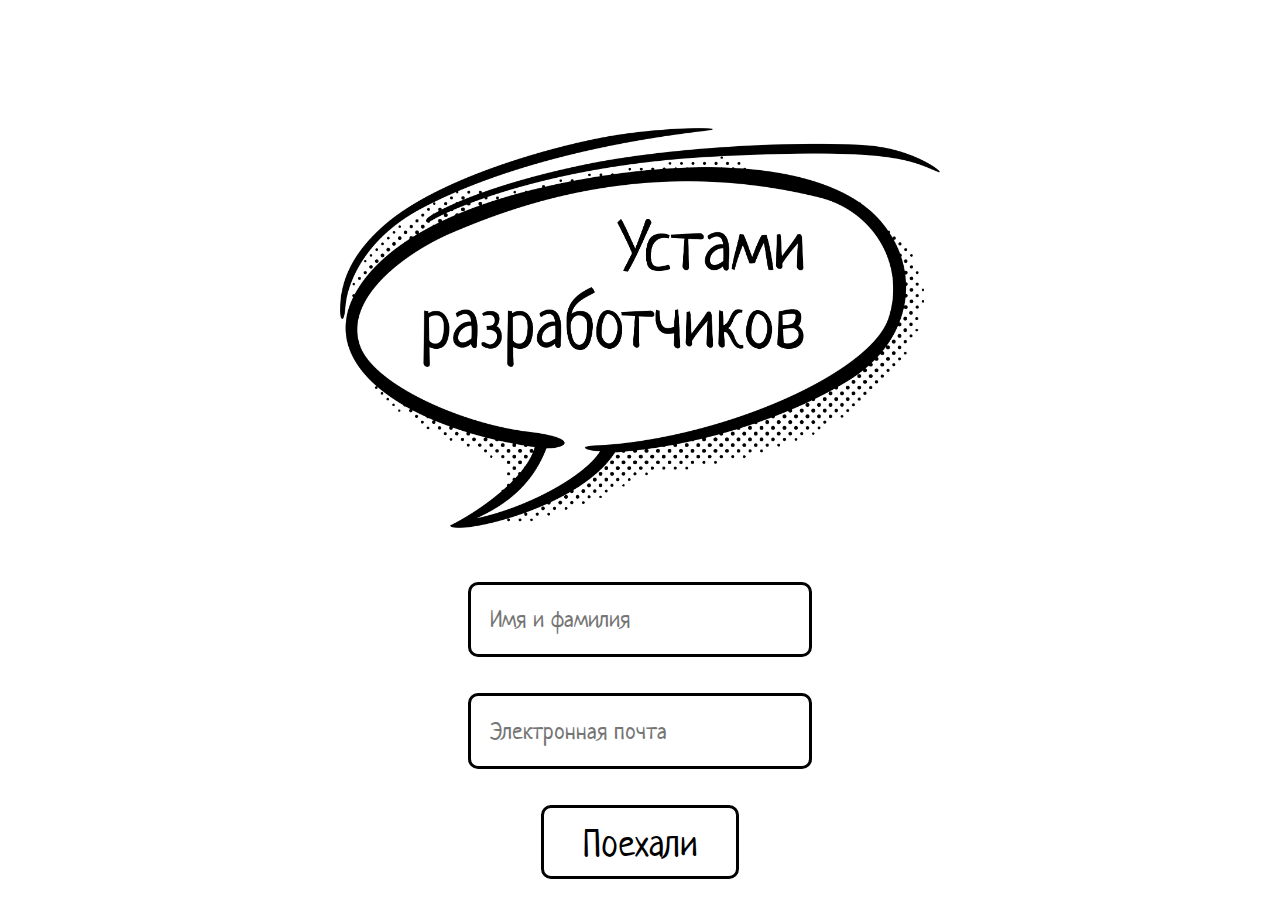
<file: index.html>
<!DOCTYPE HTML>
<html lang="ru">

<head>
    <meta charset="UTF-8">
    <meta name="viewport" content="width=device-width, initial-scale=1.0">
    <meta http-equiv="X-UA-Compatible" content="ie=edge">
    <title>Dev Chardes</title>
    <link href="https://fonts.googleapis.com/css?family=Neucha&amp;subset=cyrillic" rel="stylesheet">
    <link rel="stylesheet" href="./style.css">
</head>

<body>
    <div class="root">
        <div class="registration page invisible">
            <img src="./img/logo.png" alt="Устами разработчиков" width="600">
            <div class="registrationContainer">
                <form class="form">
                    <input autocomplete="off" class="input" type="text" id="name" name="name" placeholder="Имя и фамилия" autofocus />
                    <input autocomplete="off" class="input" type="email" id="email" name="email" placeholder="Электронная почта" />
                    <div class="buttonWrapper">
                        <button class="button" type="submit" onclick="game.push('register')">
                            Поехали
                        </button>
                    </div>
                </form>
            </div>
        </div>

        <div class="game page invisible">
            <div class="timerContainer">Время:&nbsp;<span class="timer"> </span></div>

            <div class="task"></div>
            <div class="answerForm" id="answer">
                <form class="form">
                    <input class="input" autocomplete="off" type="text" id="userInput" name="userInput" placeholder="Ответ" autofocus />

                    <button class="replay button" type="button" onclick="game.push('replay', document.querySelector('video'));">Ещё
                        раз</button>
                    <button class="answer button" type="submit" onclick="game.push('answer', document.getElementById('userInput').value)">Дальше</button>
                </form>
            </div>
        </div>

        <div class="gameover page invisible">
            <div>Ты набрал&nbsp;<span class="score"></span> очков</div>
            <div id="result" class="result"></div>
            <button class="button" onclick="game.push('end');">На главную</button>
        </div>
    </div>

    <script src="./config.js"></script>
    <script src="./script.js"></script>
</body>

</html>
</file>
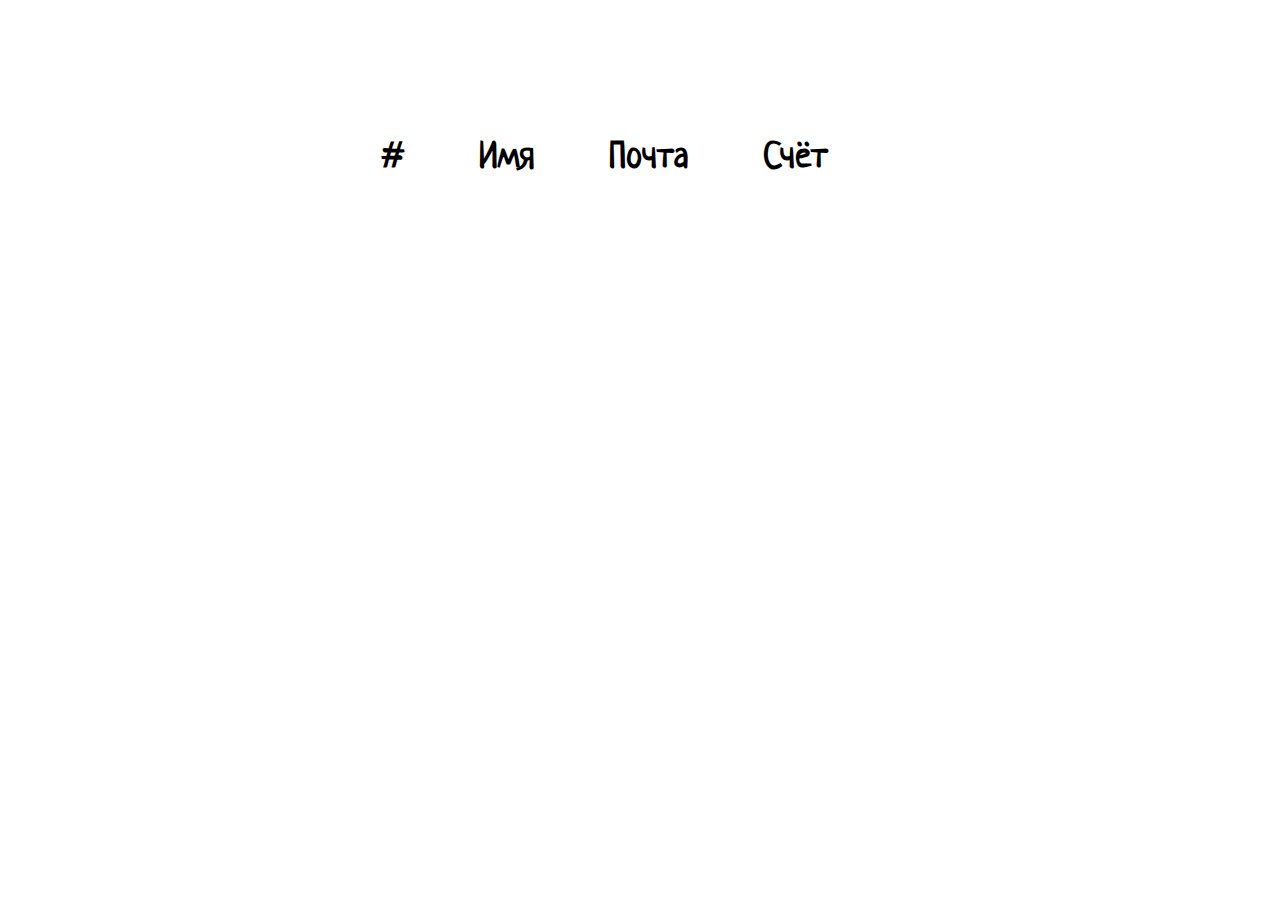
<file: leaderboard.html>
<!DOCTYPE HTML>
<html lang="ru">

<head>
    <meta charset="UTF-8">
    <meta name="viewport" content="width=device-width, initial-scale=1.0">
    <meta http-equiv="X-UA-Compatible" content="ie=edge">
    <title>Dev Chardes</title>
    <link href="https://fonts.googleapis.com/css?family=Neucha&amp;subset=cyrillic" rel="stylesheet">
    <link rel="stylesheet" href="./style.css">
</head>

<body>
    <div class="root">
        <div class="page">
            <table class="leaderboard">
                <thead class="leaderboardHead">
                    <tr>
                        <th class="leaderboardHeadCol">#</th>
                        <th class="leaderboardHeadCol">Имя</th>
                        <th class="leaderboardHeadCol">Почта</th>
                        <th class="leaderboardHeadCol">Счёт</th>
                    </tr>
                </thead>
                <tbody class="tbody">
                </tbody>
            </table>
        </div>

    </div>

    <script src="./config.js"></script>

    <script>
        const zvezdify = (email) => {
            return email.split("@")[0] + "@***";
        };
        document.addEventListener("DOMContentLoaded", () => {
            const container = document.querySelector(".tbody");
            const raw = localStorage.getItem("devCharades");
            const playerScores = raw ? JSON.parse(raw) : {};
            const scores = [];
            Object.keys(playerScores).forEach(x => scores.push(playerScores[x]));
            scores.sort((a, b) => b.score - a.score);
            scores.forEach((x, i) => {
                const first = document.createElement("td");
                first.textContent = (i + 1).toString();
                first.className = "leaderboardCol";
                const second = document.createElement("td");
                second.textContent = x.name;
                second.className = "leaderboardCol";
                const third = document.createElement("td");
                third.textContent = zvezdify(x.email);
                third.className = "leaderboardCol";
                const fouth = document.createElement("td");
                fouth.textContent = x.score;
                fouth.className = "leaderboardCol";
                const tr = document.createElement("tr");
                tr.classList.add("row");
                tr.appendChild(first);
                tr.appendChild(second);
                tr.appendChild(third);
                tr.appendChild(fouth);
                container.appendChild(tr);
            })
        });
    </script>
</body>

</html>
</file>
<file: style.css>
:root {
    --font-family-default: 'Segoe UI', Tahoma, Geneva, Verdana, sans-serif;
    --font-family-accent: 'Neucha', cursive;
    --accent-color: #d94440;
}

html {
    font-family: var(--font-family-default);
    font-size: 1.5rem;
}

body {
    display: flex;
    justify-content: center;
}

video {
    border: 3px solid #000;
    border-radius: 10px; 
}

.buttonWrapper {
    text-align: center;
}

button {
    font-family: var(--font-family-accent);
    font-size: 1.6em;
    padding: 0.3em 1em 0.2em;
    border: 3px solid #000;
    border-radius: 10px;
    color: #000;
    background-color: transparent;
    cursor: pointer;
    position: relative;
}

.button:hover {
    background: #000;
    color: #fff;
}

.button:focus {
    outline: none;
}

.invisible {
    display: none;
}

.page {
    margin-top: 5em;
}

.registrationContainer {
    display: flex;
    justify-content: center;
    margin-top: 2em;
}

.input {
    display: block;
    width: 300px;
    padding: 0.8em;
    font-size: 1em;
    margin: 0 auto 1.5em;
    border: 3px solid #000;
    border-radius: 10px;
    font-family: var(--font-family-accent);
}

.input:focus {
    outline: none;
}

.input::placeholder {
    font-family: var(--font-family-accent);
}

.answerForm {
    display: flex;
    justify-content: center;
}

.task {
    margin-bottom: 1.5em;
}

.result {
    margin: 1.5em 0;
    max-width: 600px;
}

.isRight {
    color: #3F9726;
}

.isWrong {
    color: var(--accent-color);
}

.gameover {
    text-align: center;
    overflow: hidden;
}

.timerContainer {
    display: flex;
    justify-content: flex-end;
    margin: 1em 0;
}

.score {
    font-weight: 600;
}

.leaderboardHeadCol {
    font-family: var(--font-family-accent);
    padding-bottom: 1em;
    padding-right: 2em;
    text-align: left;
    font-size: 1.5em;
}

.leaderboardCol {
    padding-bottom: 1em;
    border-right: 2em solid #fff;
    text-align: left;
    font-family: var(--font-family-default);
    max-width: 300px;
    overflow: hidden;
}
</file>
